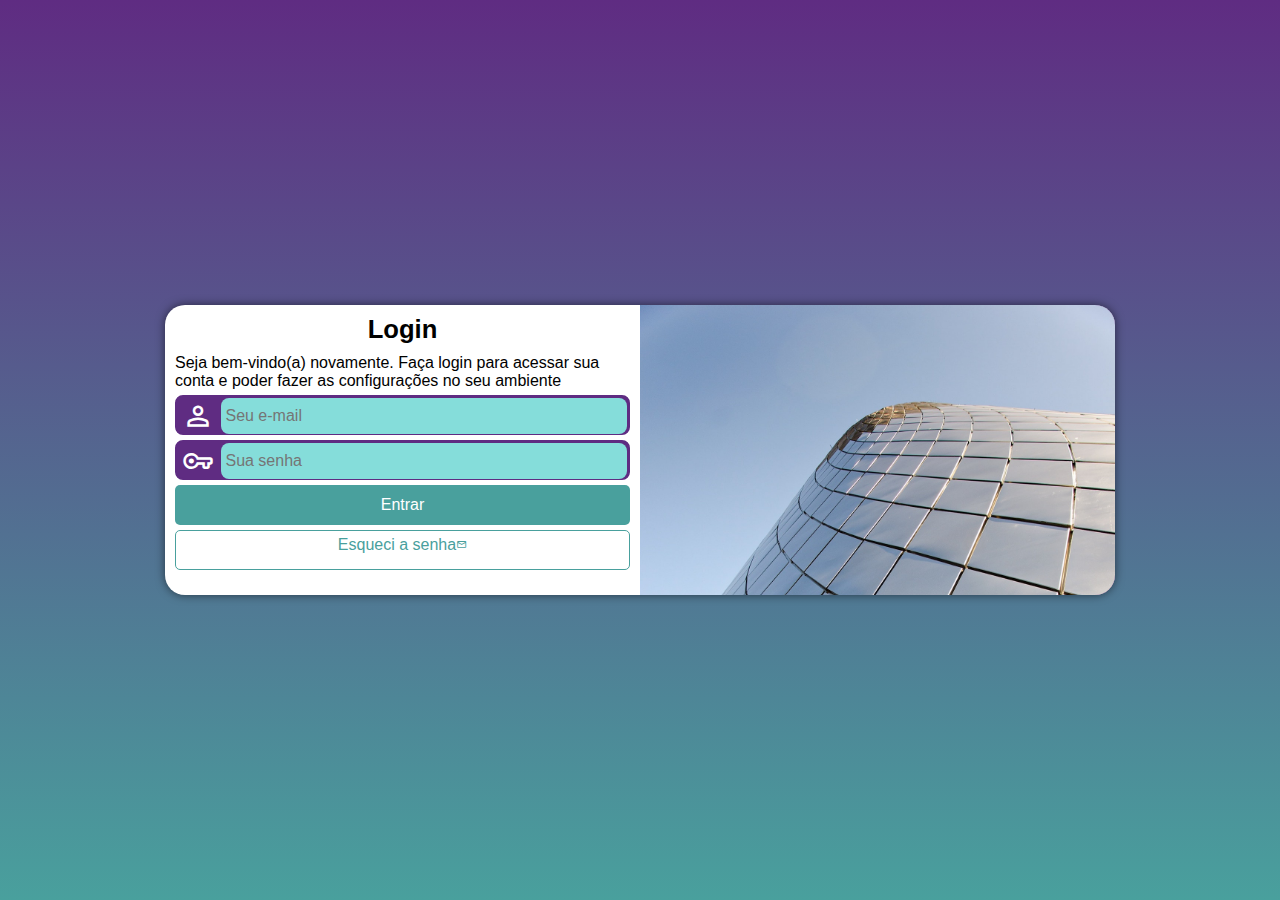
<file: tealdelogin/index.html>
<!DOCTYPE html>
<html lang="pt-br">
<head>
    <meta charset="UTF-8">
    <meta name="viewport" content="width=device-width, initial-scale=1.0">
    <title>Tela de Login</title>
    <link rel="stylesheet" href="style.css">
    <link rel="stylesheet" href="medi-query.css">
    <link rel="stylesheet" href="https://fonts.googleapis.com/css2?family=Material+Symbols+Outlined:opsz,wght,FILL,GRAD@48,400,0,0" />
    <link rel="stylesheet" href="https://fonts.googleapis.com/css2?family=Material+Symbols+Rounded:opsz,wght,FILL,GRAD@48,400,0,0" />
    <link rel="stylesheet" href="https://fonts.googleapis.com/css2?family=Material+Symbols+Rounded:opsz,wght,FILL,GRAD@48,400,0,0" />
</head>
<body>
    <main>
        <section id="login">
            <div id="img">

            </div>
            <div id="form">
                <h1>Login</h1>
                <p>Seja bem-vindo(a) novamente. Faça login para acessar sua conta e poder fazer as configurações no seu ambiente</p>
                <form action="login.php" method="post" autocomplete="on">
                    <div class="campo">      
                        <span class="material-symbols-outlined">
                            person
                            </span>                 
                        <input type="text" id="usu" placeholder="Seu e-mail" autocomplete="email" required maxlength="30" size="18">
                        <label for="usu">Login</label>
                    </div>
                    <div class="campo">
                        <span class="material-symbols-rounded">
                            vpn_key
                            </span>
                        <input type="text" id="senha" placeholder="Sua senha" required minlength="8" maxlength="30" size="18">
                        <label for="senha">Senha</label>
                        
                    </div>
                    <input type="submit" value="Entrar"class="botao">
                    <a href="esqueci.html" class="esq" >Esqueci a senha<span class="material-symbols-rounded">
                        mail
                        </span></a>
                    
                </form>
            </div>
        </section>
    </main>
</body>
</html>
</file>
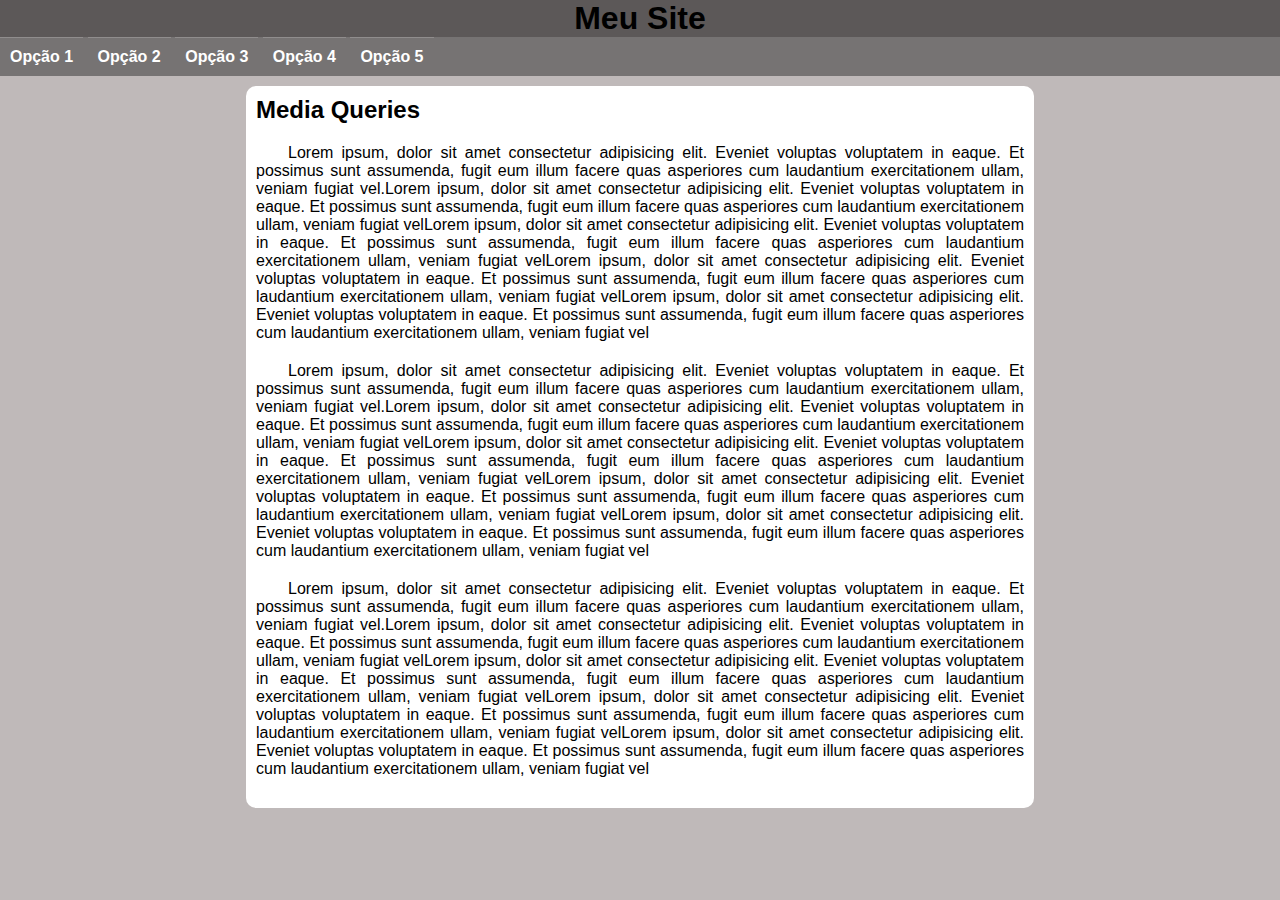
<file: mobile-first/exc01/index.html>
<!DOCTYPE html>
<html lang="pt-br">
<head>
    <meta charset="UTF-8">
    <meta name="viewport" content="width=device-width, initial-scale=1.0">
    <link rel="stylesheet" href="https://fonts.googleapis.com/css2?family=Material+Symbols+Outlined:opsz,wght,FILL,GRAD@48,400,0,0" />
    <link rel="stylesheet" href="style.css">
    <link rel="stylesheet" href="mediaq.css">
    <title>Mobile First</title>
</head>
<body onresize="mudouTamanho()">
    <header>
        <h1>Meu Site</h1>
        <span id="burguer" class="material-symbols-outlined" onclick="clickMenu()">
            menu
            </span>
        <menu id="itens">
            <ul>
                <li><a href="">Opção 1</a></li>
                <li><a href="">Opção 2</a></li>
                <li><a href="">Opção 3</a></li>
                <li><a href="">Opção 4</a></li>
                <li><a href="">Opção 5</a></li>
            </ul>
        </menu>
    </header>
    <main>
        <article>
            <h2>Media Queries</h2>
            <P>Lorem ipsum, dolor sit amet consectetur adipisicing elit. Eveniet voluptas voluptatem in eaque. Et possimus sunt assumenda, fugit eum illum facere quas asperiores cum laudantium exercitationem ullam, veniam fugiat vel.Lorem ipsum, dolor sit amet consectetur adipisicing elit. Eveniet voluptas voluptatem in eaque. Et possimus sunt assumenda, fugit eum illum facere quas asperiores cum laudantium exercitationem ullam, veniam fugiat velLorem ipsum, dolor sit amet consectetur adipisicing elit. Eveniet voluptas voluptatem in eaque. Et possimus sunt assumenda, fugit eum illum facere quas asperiores cum laudantium exercitationem ullam, veniam fugiat velLorem ipsum, dolor sit amet consectetur adipisicing elit. Eveniet voluptas voluptatem in eaque. Et possimus sunt assumenda, fugit eum illum facere quas asperiores cum laudantium exercitationem ullam, veniam fugiat velLorem ipsum, dolor sit amet consectetur adipisicing elit. Eveniet voluptas voluptatem in eaque. Et possimus sunt assumenda, fugit eum illum facere quas asperiores cum laudantium exercitationem ullam, veniam fugiat vel</P>
            <P>Lorem ipsum, dolor sit amet consectetur adipisicing elit. Eveniet voluptas voluptatem in eaque. Et possimus sunt assumenda, fugit eum illum facere quas asperiores cum laudantium exercitationem ullam, veniam fugiat vel.Lorem ipsum, dolor sit amet consectetur adipisicing elit. Eveniet voluptas voluptatem in eaque. Et possimus sunt assumenda, fugit eum illum facere quas asperiores cum laudantium exercitationem ullam, veniam fugiat velLorem ipsum, dolor sit amet consectetur adipisicing elit. Eveniet voluptas voluptatem in eaque. Et possimus sunt assumenda, fugit eum illum facere quas asperiores cum laudantium exercitationem ullam, veniam fugiat velLorem ipsum, dolor sit amet consectetur adipisicing elit. Eveniet voluptas voluptatem in eaque. Et possimus sunt assumenda, fugit eum illum facere quas asperiores cum laudantium exercitationem ullam, veniam fugiat velLorem ipsum, dolor sit amet consectetur adipisicing elit. Eveniet voluptas voluptatem in eaque. Et possimus sunt assumenda, fugit eum illum facere quas asperiores cum laudantium exercitationem ullam, veniam fugiat vel</P>
            <P>Lorem ipsum, dolor sit amet consectetur adipisicing elit. Eveniet voluptas voluptatem in eaque. Et possimus sunt assumenda, fugit eum illum facere quas asperiores cum laudantium exercitationem ullam, veniam fugiat vel.Lorem ipsum, dolor sit amet consectetur adipisicing elit. Eveniet voluptas voluptatem in eaque. Et possimus sunt assumenda, fugit eum illum facere quas asperiores cum laudantium exercitationem ullam, veniam fugiat velLorem ipsum, dolor sit amet consectetur adipisicing elit. Eveniet voluptas voluptatem in eaque. Et possimus sunt assumenda, fugit eum illum facere quas asperiores cum laudantium exercitationem ullam, veniam fugiat velLorem ipsum, dolor sit amet consectetur adipisicing elit. Eveniet voluptas voluptatem in eaque. Et possimus sunt assumenda, fugit eum illum facere quas asperiores cum laudantium exercitationem ullam, veniam fugiat velLorem ipsum, dolor sit amet consectetur adipisicing elit. Eveniet voluptas voluptatem in eaque. Et possimus sunt assumenda, fugit eum illum facere quas asperiores cum laudantium exercitationem ullam, veniam fugiat vel</P>
            
        </article>
    </main>
    
    <script>
        function mudouTamanho() {
            if (window.innerWidth >= 768){
                itens.style.display = 'block'
            } else {
                itens.style.display = 'none'
            }
        }
        function clickMenu() {
            if (itens.style.display == 'block'){
                itens.style.display = 'none'
            } else {
                itens.style.display = 'block'
            }
            
            
        }
    </script>
</body>
</html>
</file>
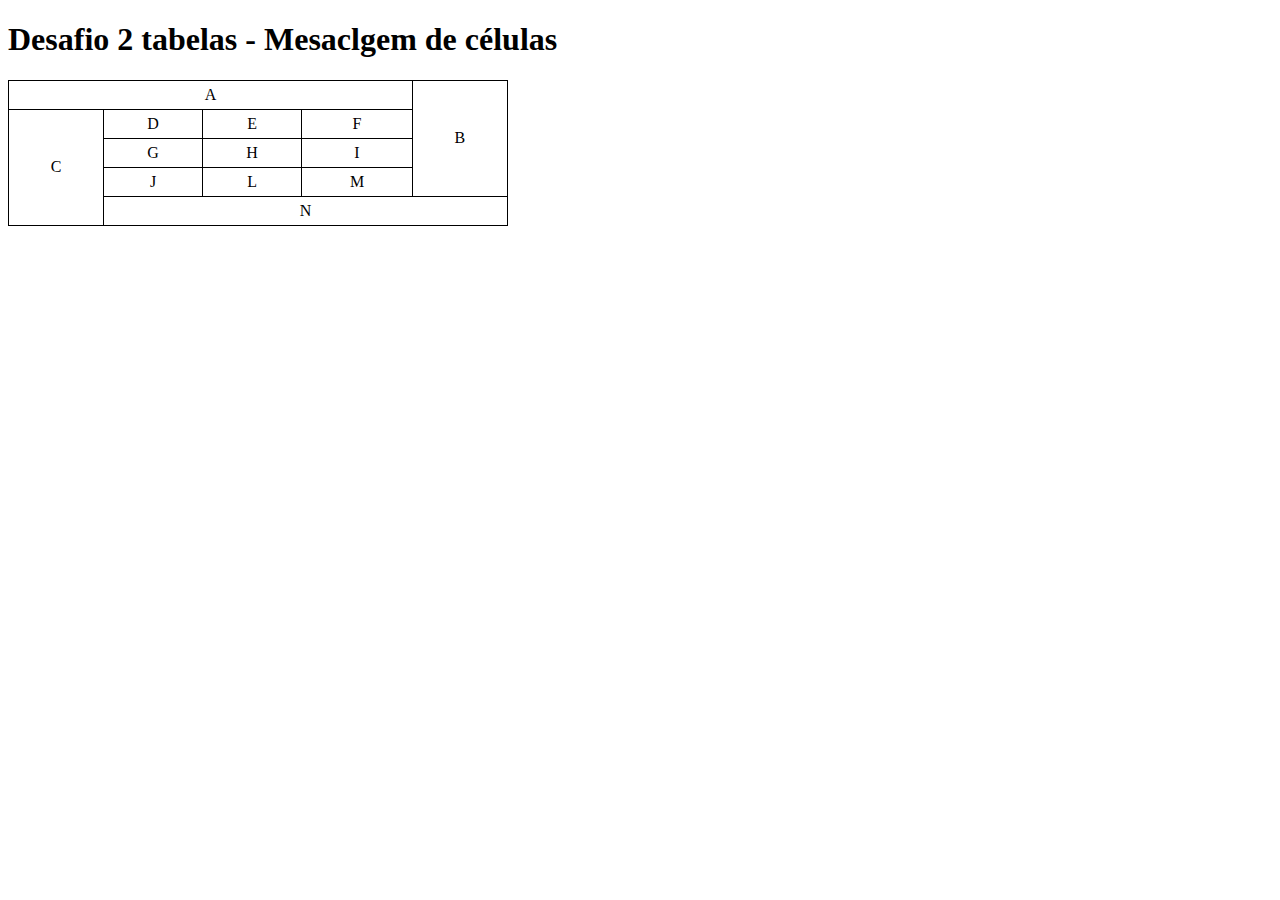
<file: exc22/desafio2tabela.html>
<!DOCTYPE html>
<html lang="pt-br">
<head>
    <meta charset="UTF-8">
    <meta name="viewport" content="width=device-width, initial-scale=1.0">
    <title>Document</title>
    <style>
        table{
            border-collapse: collapse;
            width: 500px;
            text-align: center;
        }
        td{
            padding: 5px;
            border: 1px solid black;   
        }
    </style>
</head>
<body>
    <H1>Desafio 2 tabelas - Mesaclgem de células</H1>
    <table>
        <tr>
            <td colspan="4">A</td>
            <td rowspan="4">B</td>
        </tr>
        <tr>
            <td rowspan="4">C</td>
            <td>D</td>
            <td>E</td>
            <td>F</td>
        </tr>
        <tr>
            <td>G</td>
            <td>H</td>
            <td>I</td>
        </tr>
        <tr>
            <td>J</td>
            <td>L</td>
            <td>M</td>
        </tr>
        <tr>
            <td colspan="4">N</td>
        </tr>
    </table>
    
</body>
</html>
</file>
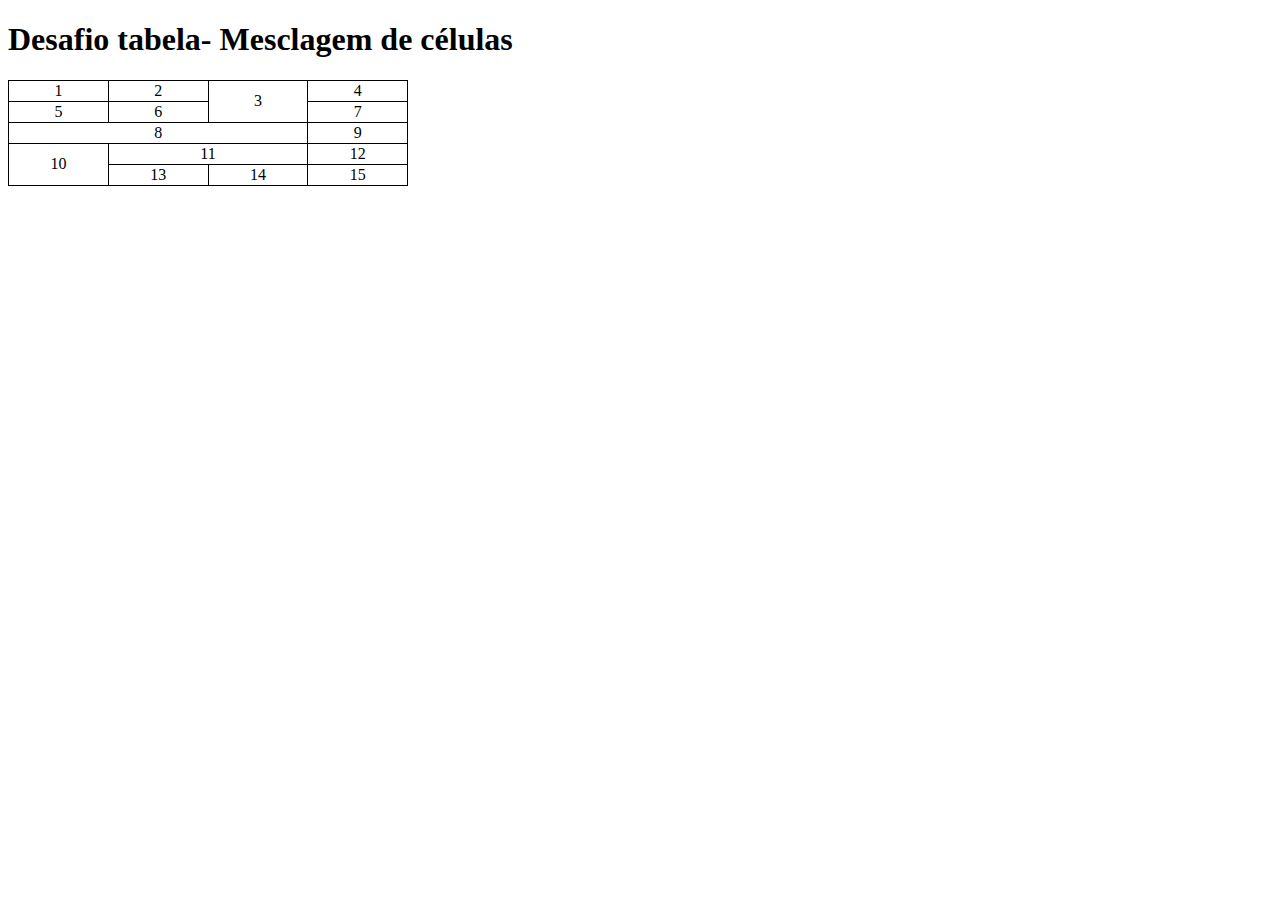
<file: exc22/desafiotabela.html>
<!DOCTYPE html>
<html lang="pt-br">
<head>
    <meta charset="UTF-8">
    <meta name="viewport" content="width=device-width, initial-scale=1.0">
    <title>Document</title>
    <style>
        td{
            border: 1px solid black;
        }
        table{
            border-collapse: collapse;
            width: 400px;
            text-align: center;
        }
    </style>
</head>
<body>
    <h1>Desafio tabela- Mesclagem de células</h1>
    <table>
        <tr>
            <td>1</td>
            <td>2</td>
            <td rowspan="2">3</td>
            <td>4</td>
        </tr>
        <tr>
            <td>5</td>
            <td>6</td>
            <td>7</td>
        </tr>
        <tr>
            <td colspan="3">8</td>
            <td>9</td>
        </tr>
        <tr>
            <td rowspan="2">10</td>
            <td colspan="2">11</td>
            <td>12</td>
        </tr>
        <tr>
            <td>13</td>
            <td>14</td>
            <td>15</td>
        </tr>
    </table>
</body>
</html>
</file>
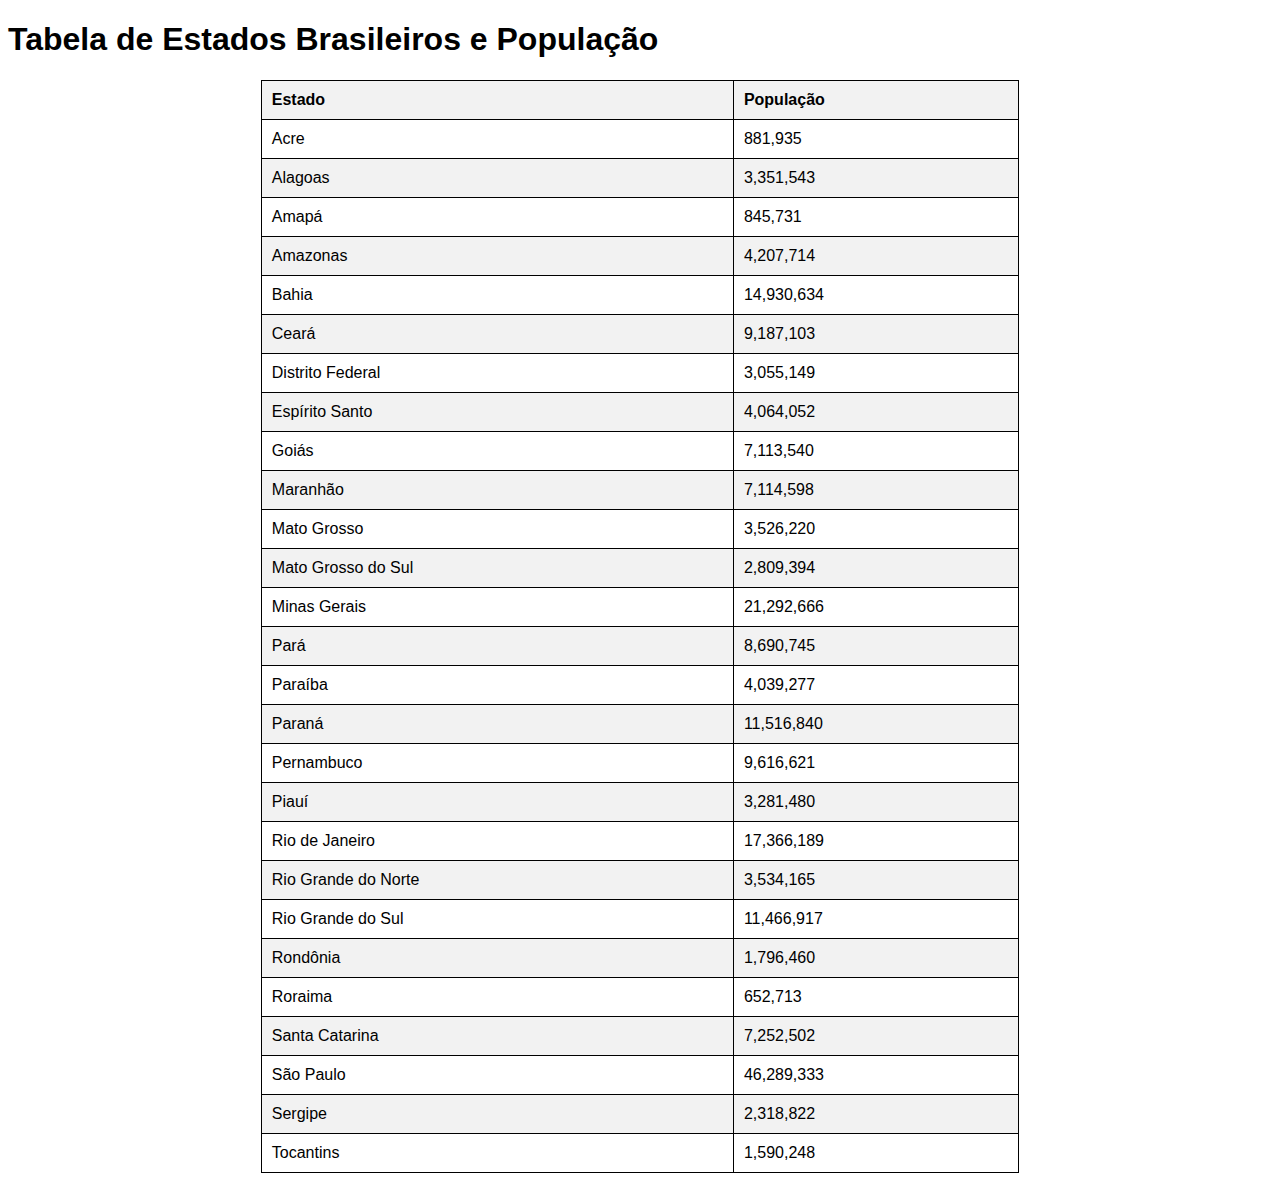
<file: exc22/Estadostabela.html>
<!DOCTYPE html>
<html>

<head>
    <title>Tabela de Estados Brasileiros e População</title>
    <style>
        body {
            font-family: Arial, sans-serif;
        }

        table {
            width: 60%;
            margin: 20px auto;
            border-collapse: collapse;
        }

        th, td {
            padding: 10px;
            text-align: left;
            border-bottom: 1px solid #ddd;
        }

        th {
            background-color: #f2f2f2;
        }

        tr:hover {
            background-color: #f5f5f5;
        }
        tbody tr:nth-child(2n){
            background-color: #f2f2f2;
        }
        td, th{
            border: 1px solid black;
        }
    </style>
</head>

<body>
    <h1>Tabela de Estados Brasileiros e População</h1>
    <table>
        <tr>
            <th>Estado</th>
            <th>População</th>
        </tr>
        <tbody>
        <tr>
            <td>Acre</td>
            <td>881,935</td>
        </tr>
        <tr>
            <td>Alagoas</td>
            <td>3,351,543</td>
        </tr>
        <tr>
            <td>Amapá</td>
            <td>845,731</td>
        </tr>
        <tr>
            <td>Amazonas</td>
            <td>4,207,714</td>
        </tr>
        <tr>
            <td>Bahia</td>
            <td>14,930,634</td>
        </tr>
        <tr>
            <td>Ceará</td>
            <td>9,187,103</td>
        </tr>
        <tr>
            <td>Distrito Federal</td>
            <td>3,055,149</td>
        </tr>
        <tr>
            <td>Espírito Santo</td>
            <td>4,064,052</td>
        </tr>
        <tr>
            <td>Goiás</td>
            <td>7,113,540</td>
        </tr>
        <tr>
            <td>Maranhão</td>
            <td>7,114,598</td>
        </tr>
        <tr>
            <td>Mato Grosso</td>
            <td>3,526,220</td>
        </tr>
        <tr>
            <td>Mato Grosso do Sul</td>
            <td>2,809,394</td>
        </tr>
        <tr>
            <td>Minas Gerais</td>
            <td>21,292,666</td>
        </tr>
        <tr>
            <td>Pará</td>
            <td>8,690,745</td>
        </tr>
        <tr>
            <td>Paraíba</td>
            <td>4,039,277</td>
        </tr>
        <tr>
            <td>Paraná</td>
            <td>11,516,840</td>
        </tr>
        <tr>
            <td>Pernambuco</td>
            <td>9,616,621</td>
        </tr>
        <tr>
            <td>Piauí</td>
            <td>3,281,480</td>
        </tr>
        <tr>
            <td>Rio de Janeiro</td>
            <td>17,366,189</td>
        </tr>
        <tr>
            <td>Rio Grande do Norte</td>
            <td>3,534,165</td>
        </tr>
        <tr>
            <td>Rio Grande do Sul</td>
            <td>11,466,917</td>
        </tr>
        <tr>
            <td>Rondônia</td>
            <td>1,796,460</td>
        </tr>
        <tr>
            <td>Roraima</td>
            <td>652,713</td>
        </tr>
        <tr>
            <td>Santa Catarina</td>
            <td>7,252,502</td>
        </tr>
        <tr>
            <td>São Paulo</td>
            <td>46,289,333</td>
        </tr>
        <tr>
            <td>Sergipe</td>
            <td>2,318,822</td>
        </tr>
        <tr>
            <td>Tocantins</td>
            <td>1,590,248</td>
        </tr>
    </tbody>
    </table>
</body>

</html>
</file>
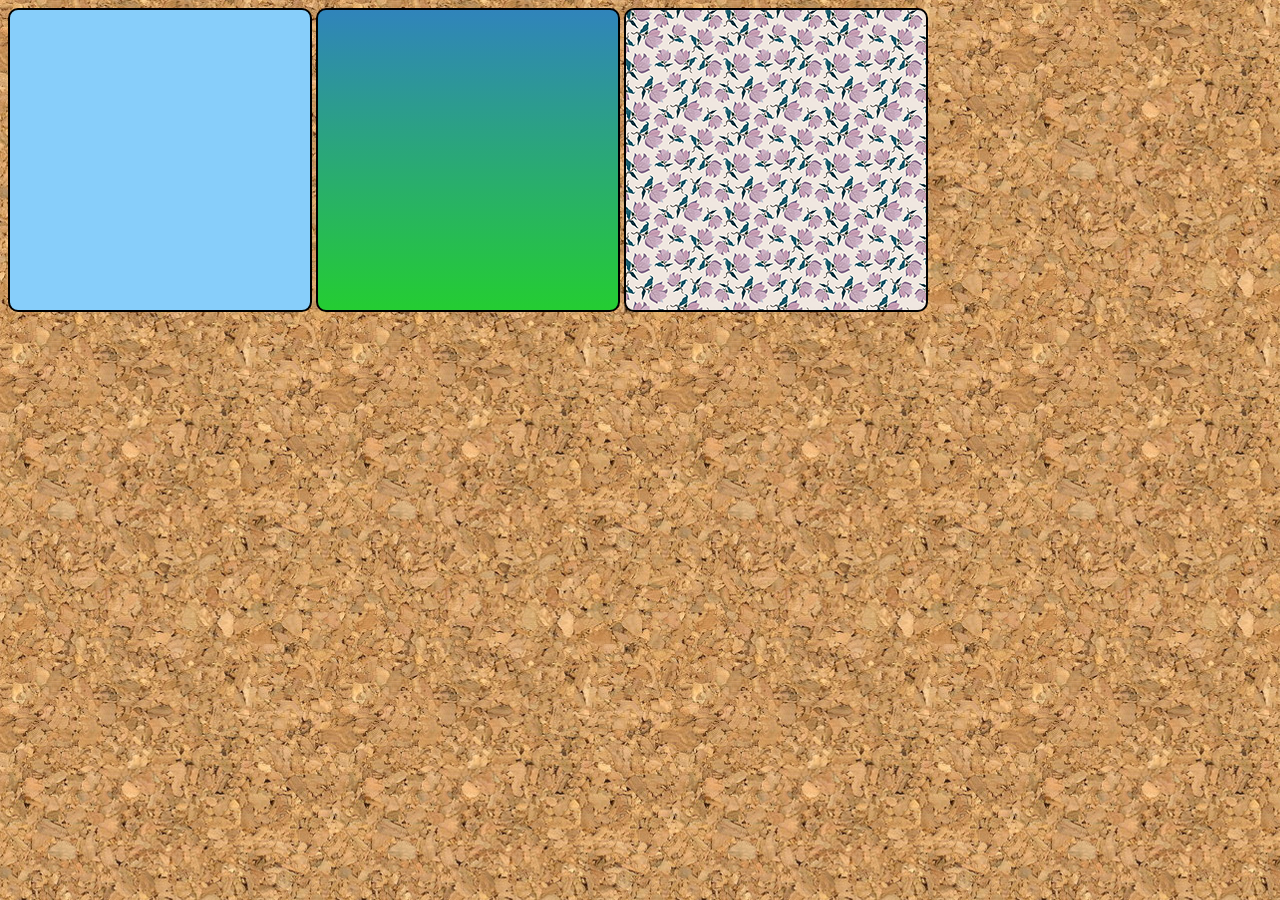
<file: exc22/fundo01.html>
<!DOCTYPE html>
<html lang="pt-br">
<head>
    <meta charset="UTF-8">
    <meta name="viewport" content="width=device-width, initial-scale=1.0">
    <title>Document</title>
    <style>
        body{
            background-image: url('wallpaper001.jpg');
        }
        div.quadrado{
            border: 2px solid black;
            width: 300px;
            height: 300px;
            background-color: lightgray;
            border-radius: 10px;
            display: inline-block;
        }
        div#q1{
            background-color: lightskyblue;
        }
        div#q2{
            background-image: linear-gradient(to bottom, rgb(48, 132, 187),rgb(36, 205, 50));
        }
        div#q3{
            background-image: url('pattern003.png');
        }
    </style>
</head>
<body>
    <div class="quadrado" id="q1">
        
    </div>
    <div class="quadrado" id="q2">

    </div>
    <div class="quadrado" id="q3">

    </div>
</body>
</html>
</file>
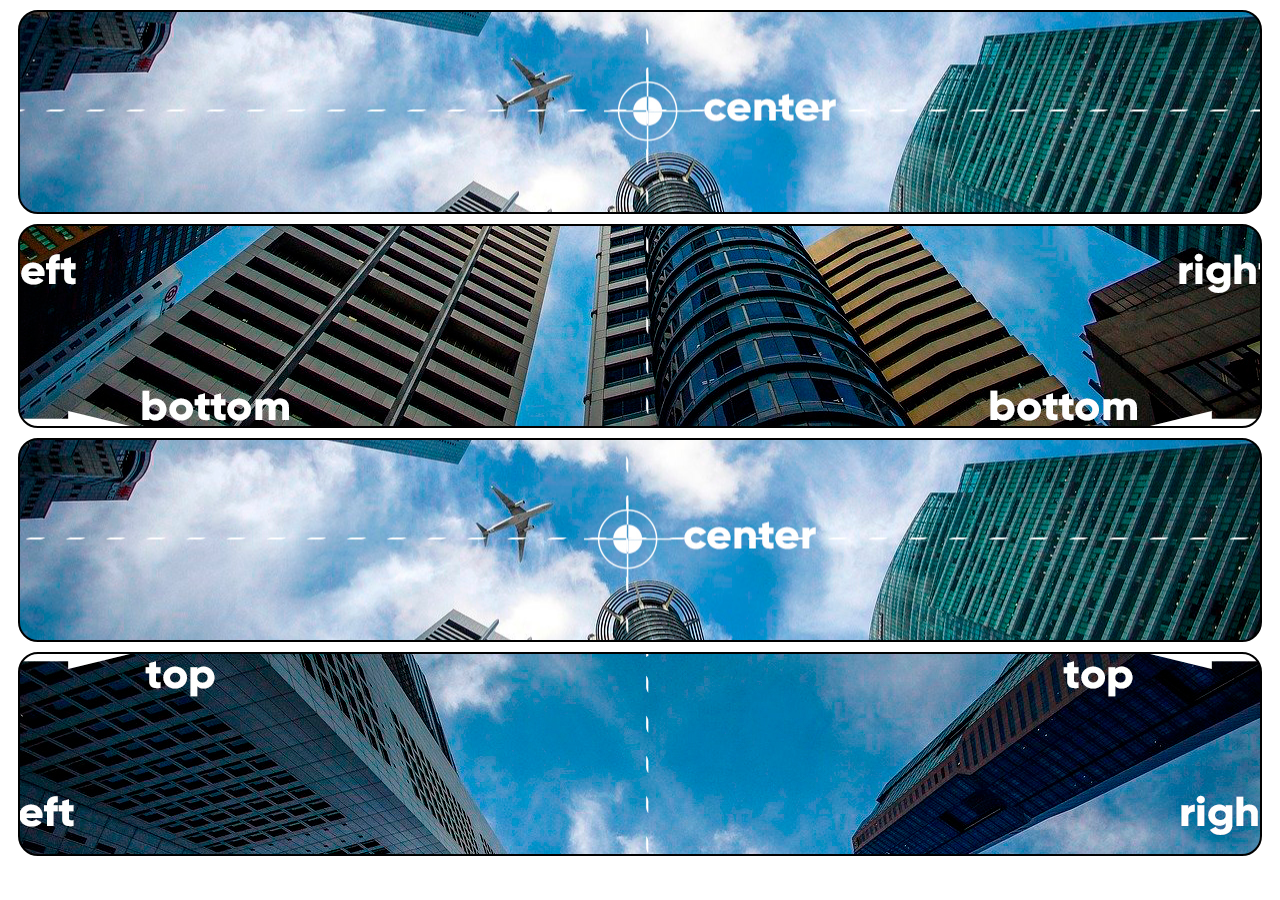
<file: exc22/fundo03.html>
<!DOCTYPE html>
<html lang="pt-br">
<head>
    <meta charset="UTF-8">
    <meta name="viewport" content="width=device-width, initial-scale=1.0">
    <title>Document</title>
    <style>
        div.bloco{
            height: 200px;
            border: 2px solid black;
            border-radius: 20px;
            margin: 10px;
            background-repeat: no-repeat;
        }
        #q1{
            background-image: url('wallpaper003.jpg');
            background-position: center center;
            
        }
        #q2{
            background-image: url('wallpaper003.jpg');
            background-position: center bottom;
        }
        #q3{
            background-image: url('wallpaper003.jpg');
            background-position: right center;
        }
        #q4{
            background-image: url('wallpaper003.jpg');
            background-position: top center;
        }
    </style>
</head>
<body>
    <div class="bloco" id="q1">
        
    </div>
    <div class="bloco" id="q2">
    </div>

    <div class="bloco" id="q3">

    </div>
    <div class="bloco" id="q4">

    </div>
</body>
</html>
</file>
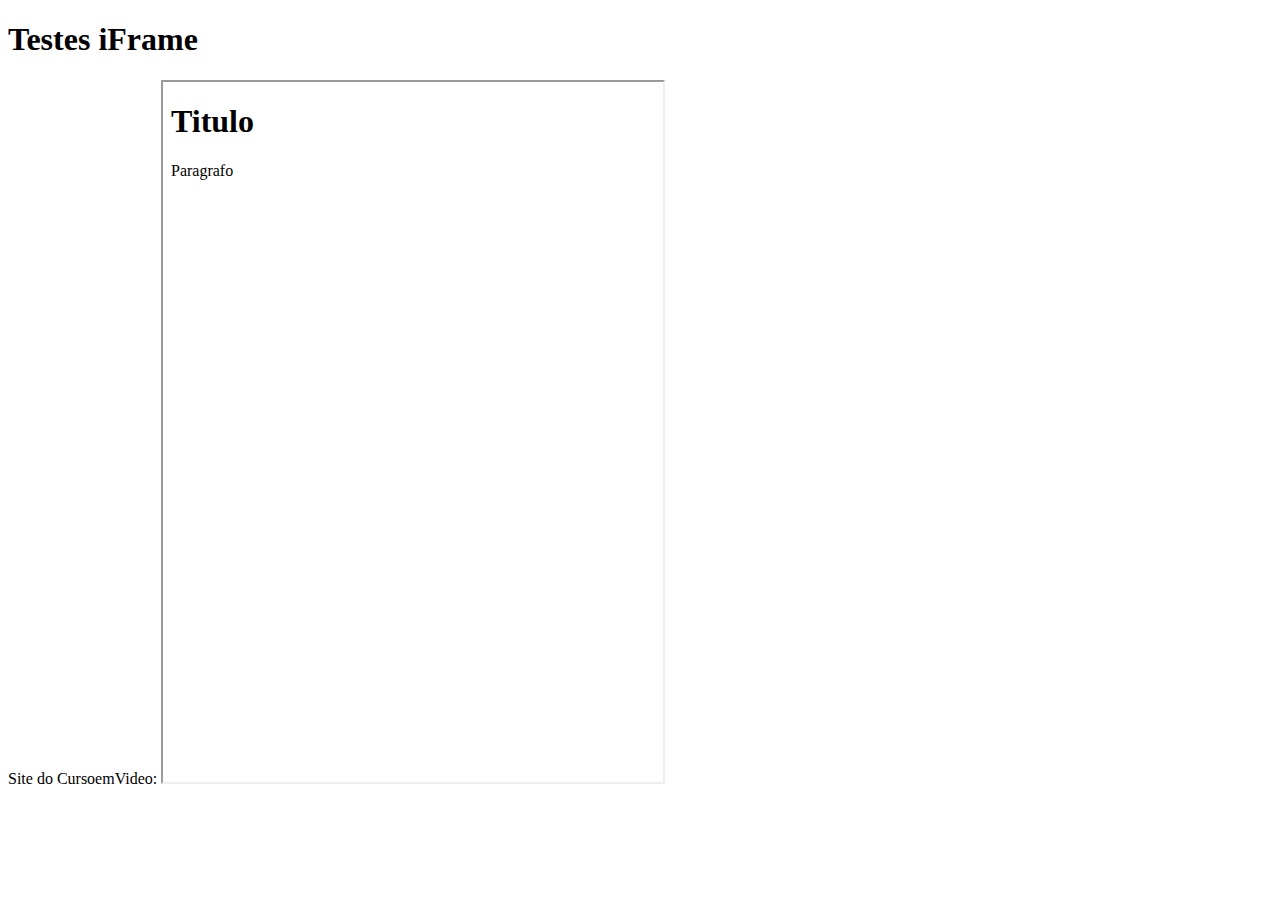
<file: exc22/iframe.html>
<!DOCTYPE html>
<html lang="pt-br">
<head>
    <meta charset="UTF-8">
    <meta name="viewport" content="width=device-width, initial-scale=1.0">
    <title>Document</title>
    <style>
        iframe{
            width: 500px;
            height: 700px;
        }
    </style>
</head>
<body>
    <h1>Testes iFrame</h1>

    <p>
        Site do CursoemVideo:
        <iframe srcdoc="<h1>Titulo</h1><p>Paragrafo</p>"></iframe>
    </p>
</body>
</html>
</file>
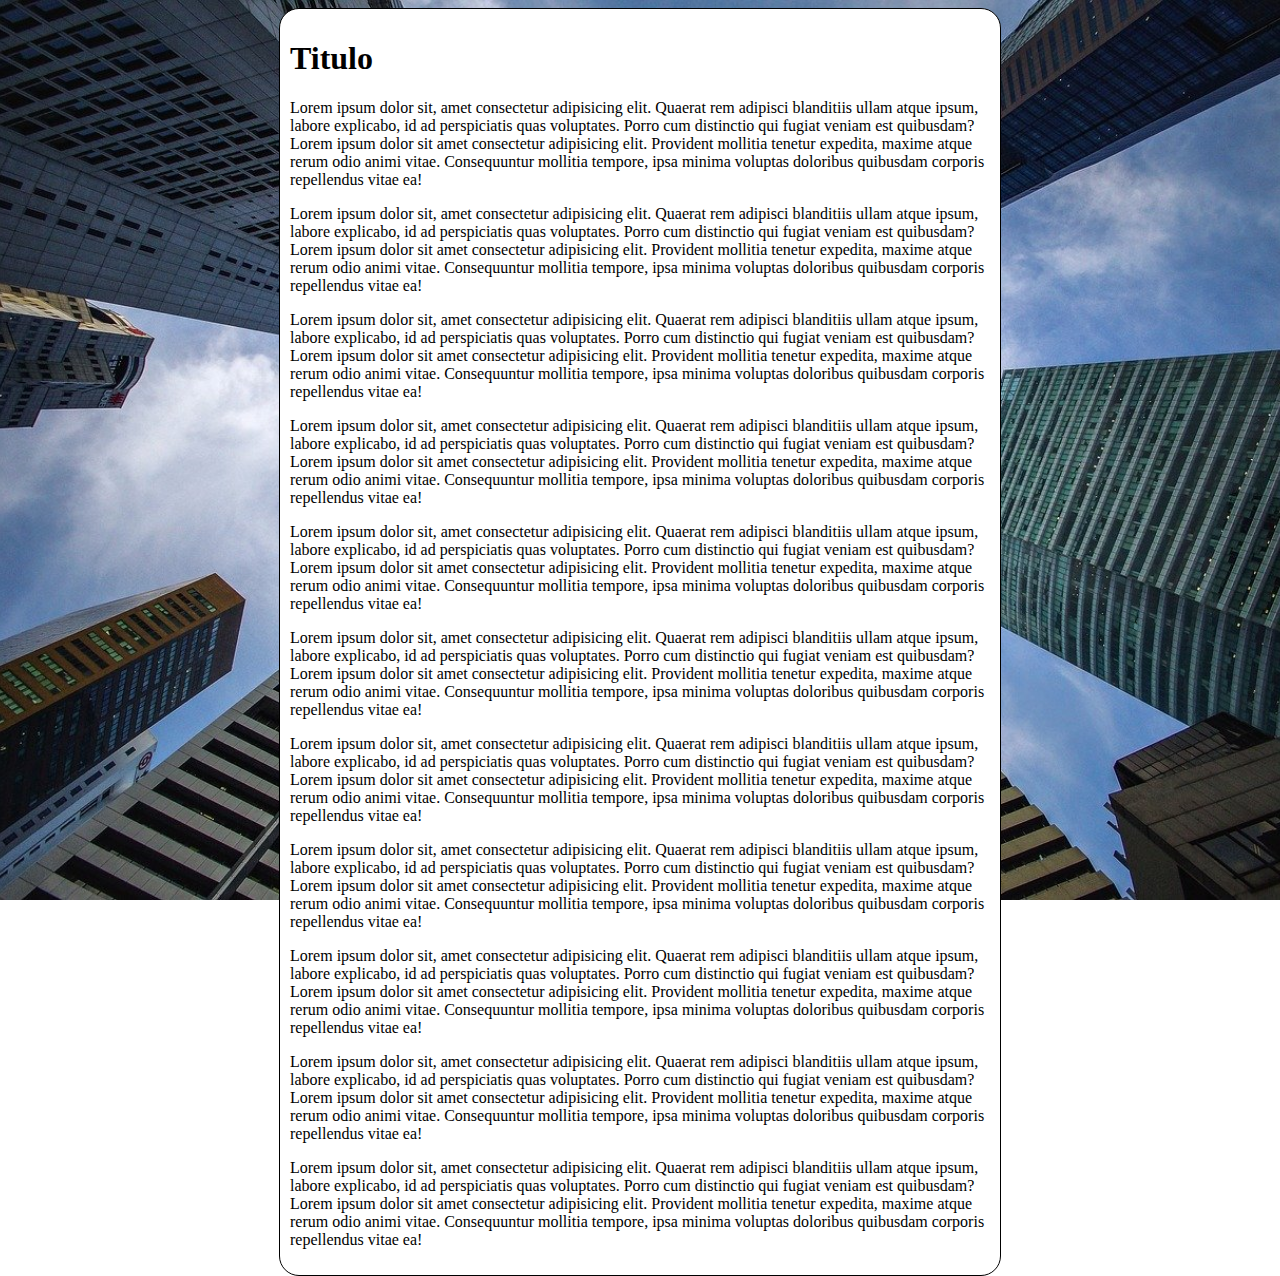
<file: exc22/index1.html>
<!DOCTYPE html>
<html lang="pt-br">
<head>
    <meta charset="UTF-8">
    <meta name="viewport" content="width=device-width, initial-scale=1.0">
    <title>Document</title>
    <style>
        body{
            height: 100vh;
            background-image: url('wallpaper002.jpg');
            background-size: cover;
            background-position: center center;
            background-attachment: fixed;
        }
        main{
            background-color: white;
            border: 1px solid black;
            padding: 10px;
            max-width: 700px;
            border-radius: 20px;
            margin: auto;
        }
    </style>
</head>
<body>
    <main>
    <h1>Titulo</h1>
    <p>Lorem ipsum dolor sit, amet consectetur adipisicing elit. Quaerat rem adipisci blanditiis ullam atque ipsum, labore explicabo, id ad perspiciatis quas voluptates. Porro cum distinctio qui fugiat veniam est quibusdam?Lorem ipsum dolor sit amet consectetur adipisicing elit. Provident mollitia tenetur expedita, maxime atque rerum odio animi vitae. Consequuntur mollitia tempore, ipsa minima voluptas doloribus quibusdam corporis repellendus vitae ea!</p>
    <p>Lorem ipsum dolor sit, amet consectetur adipisicing elit. Quaerat rem adipisci blanditiis ullam atque ipsum, labore explicabo, id ad perspiciatis quas voluptates. Porro cum distinctio qui fugiat veniam est quibusdam?Lorem ipsum dolor sit amet consectetur adipisicing elit. Provident mollitia tenetur expedita, maxime atque rerum odio animi vitae. Consequuntur mollitia tempore, ipsa minima voluptas doloribus quibusdam corporis repellendus vitae ea!</p>
    <p>Lorem ipsum dolor sit, amet consectetur adipisicing elit. Quaerat rem adipisci blanditiis ullam atque ipsum, labore explicabo, id ad perspiciatis quas voluptates. Porro cum distinctio qui fugiat veniam est quibusdam?Lorem ipsum dolor sit amet consectetur adipisicing elit. Provident mollitia tenetur expedita, maxime atque rerum odio animi vitae. Consequuntur mollitia tempore, ipsa minima voluptas doloribus quibusdam corporis repellendus vitae ea!</p>
    <p>Lorem ipsum dolor sit, amet consectetur adipisicing elit. Quaerat rem adipisci blanditiis ullam atque ipsum, labore explicabo, id ad perspiciatis quas voluptates. Porro cum distinctio qui fugiat veniam est quibusdam?Lorem ipsum dolor sit amet consectetur adipisicing elit. Provident mollitia tenetur expedita, maxime atque rerum odio animi vitae. Consequuntur mollitia tempore, ipsa minima voluptas doloribus quibusdam corporis repellendus vitae ea!</p>
    <p>Lorem ipsum dolor sit, amet consectetur adipisicing elit. Quaerat rem adipisci blanditiis ullam atque ipsum, labore explicabo, id ad perspiciatis quas voluptates. Porro cum distinctio qui fugiat veniam est quibusdam?Lorem ipsum dolor sit amet consectetur adipisicing elit. Provident mollitia tenetur expedita, maxime atque rerum odio animi vitae. Consequuntur mollitia tempore, ipsa minima voluptas doloribus quibusdam corporis repellendus vitae ea!</p>
    <p>Lorem ipsum dolor sit, amet consectetur adipisicing elit. Quaerat rem adipisci blanditiis ullam atque ipsum, labore explicabo, id ad perspiciatis quas voluptates. Porro cum distinctio qui fugiat veniam est quibusdam?Lorem ipsum dolor sit amet consectetur adipisicing elit. Provident mollitia tenetur expedita, maxime atque rerum odio animi vitae. Consequuntur mollitia tempore, ipsa minima voluptas doloribus quibusdam corporis repellendus vitae ea!</p>
    <p>Lorem ipsum dolor sit, amet consectetur adipisicing elit. Quaerat rem adipisci blanditiis ullam atque ipsum, labore explicabo, id ad perspiciatis quas voluptates. Porro cum distinctio qui fugiat veniam est quibusdam?Lorem ipsum dolor sit amet consectetur adipisicing elit. Provident mollitia tenetur expedita, maxime atque rerum odio animi vitae. Consequuntur mollitia tempore, ipsa minima voluptas doloribus quibusdam corporis repellendus vitae ea!</p>
    <p>Lorem ipsum dolor sit, amet consectetur adipisicing elit. Quaerat rem adipisci blanditiis ullam atque ipsum, labore explicabo, id ad perspiciatis quas voluptates. Porro cum distinctio qui fugiat veniam est quibusdam?Lorem ipsum dolor sit amet consectetur adipisicing elit. Provident mollitia tenetur expedita, maxime atque rerum odio animi vitae. Consequuntur mollitia tempore, ipsa minima voluptas doloribus quibusdam corporis repellendus vitae ea!</p>
    <p>Lorem ipsum dolor sit, amet consectetur adipisicing elit. Quaerat rem adipisci blanditiis ullam atque ipsum, labore explicabo, id ad perspiciatis quas voluptates. Porro cum distinctio qui fugiat veniam est quibusdam?Lorem ipsum dolor sit amet consectetur adipisicing elit. Provident mollitia tenetur expedita, maxime atque rerum odio animi vitae. Consequuntur mollitia tempore, ipsa minima voluptas doloribus quibusdam corporis repellendus vitae ea!</p>
    <p>Lorem ipsum dolor sit, amet consectetur adipisicing elit. Quaerat rem adipisci blanditiis ullam atque ipsum, labore explicabo, id ad perspiciatis quas voluptates. Porro cum distinctio qui fugiat veniam est quibusdam?Lorem ipsum dolor sit amet consectetur adipisicing elit. Provident mollitia tenetur expedita, maxime atque rerum odio animi vitae. Consequuntur mollitia tempore, ipsa minima voluptas doloribus quibusdam corporis repellendus vitae ea!</p>
    <p>Lorem ipsum dolor sit, amet consectetur adipisicing elit. Quaerat rem adipisci blanditiis ullam atque ipsum, labore explicabo, id ad perspiciatis quas voluptates. Porro cum distinctio qui fugiat veniam est quibusdam?Lorem ipsum dolor sit amet consectetur adipisicing elit. Provident mollitia tenetur expedita, maxime atque rerum odio animi vitae. Consequuntur mollitia tempore, ipsa minima voluptas doloribus quibusdam corporis repellendus vitae ea!</p>
    </main>
</body>
</html>
</file>
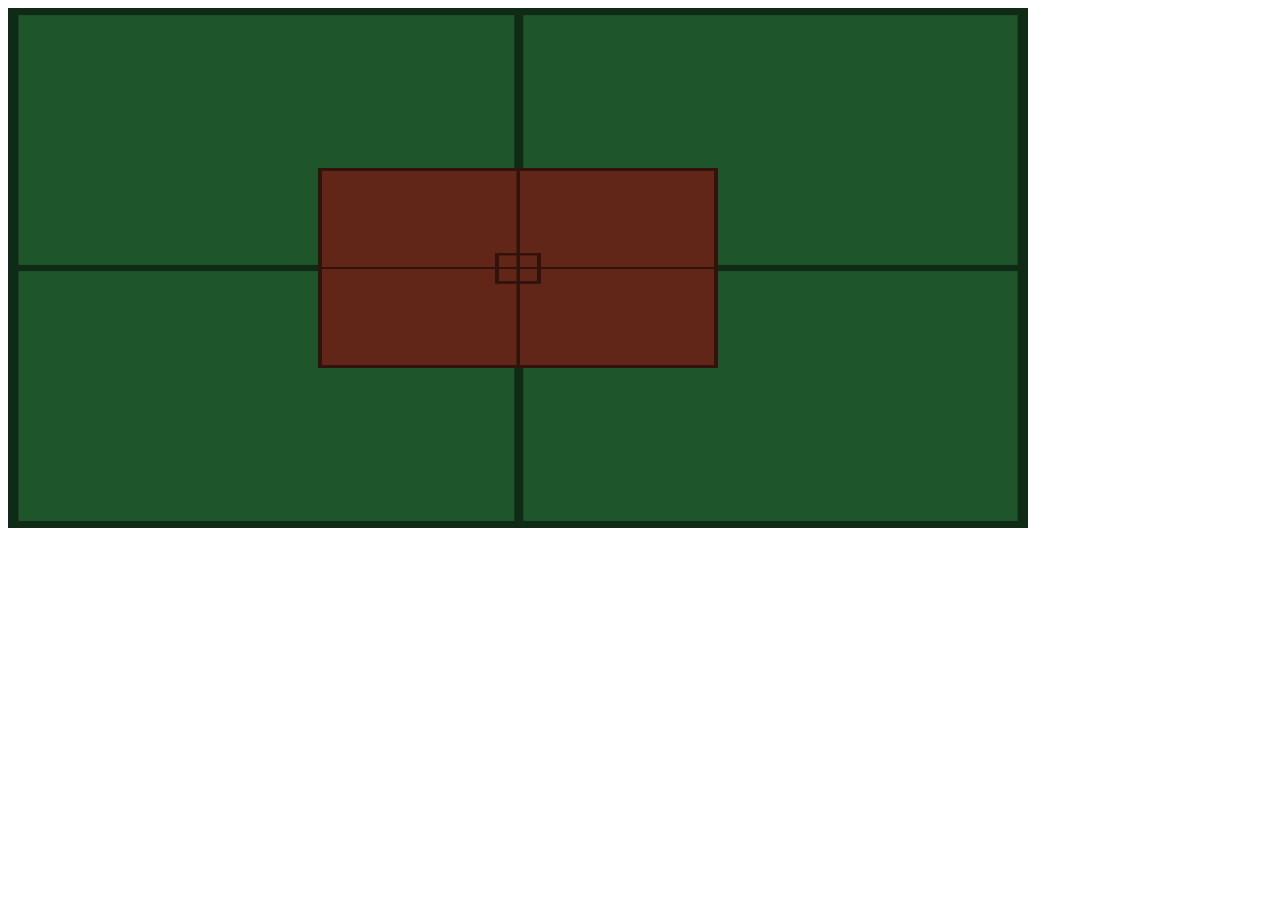
<file: exc22/positin.html>
<!DOCTYPE html>
<html lang="pt-br">
<head>
    <meta charset="UTF-8">
    <meta name="viewport" content="width=device-width, initial-scale=1.0">
    <title>Document</title>
    <style>
        #cont{
            height: 500px;
            width: 1000px;
            background-color: rgb(31, 85, 43);
            padding: 10px;
            background-image: url('target001.png');
            background-size: 100% 100%;
            position: relative;


        }
        #content{
            height: 200px;
            width: 400px;
            background-color: rgb(97, 38, 23);
            background-image: url(target001.png);
            background-size: 100% 100%;
            position: absolute;
            top: 50%;
            left: 50%;
            
            transform: translate(-50%, -50%);

        }
    </style>
</head>
<body>
    <section id="cont">
        <article id="content">

        </article>
    </section>
    
</body>
</html>
</file>
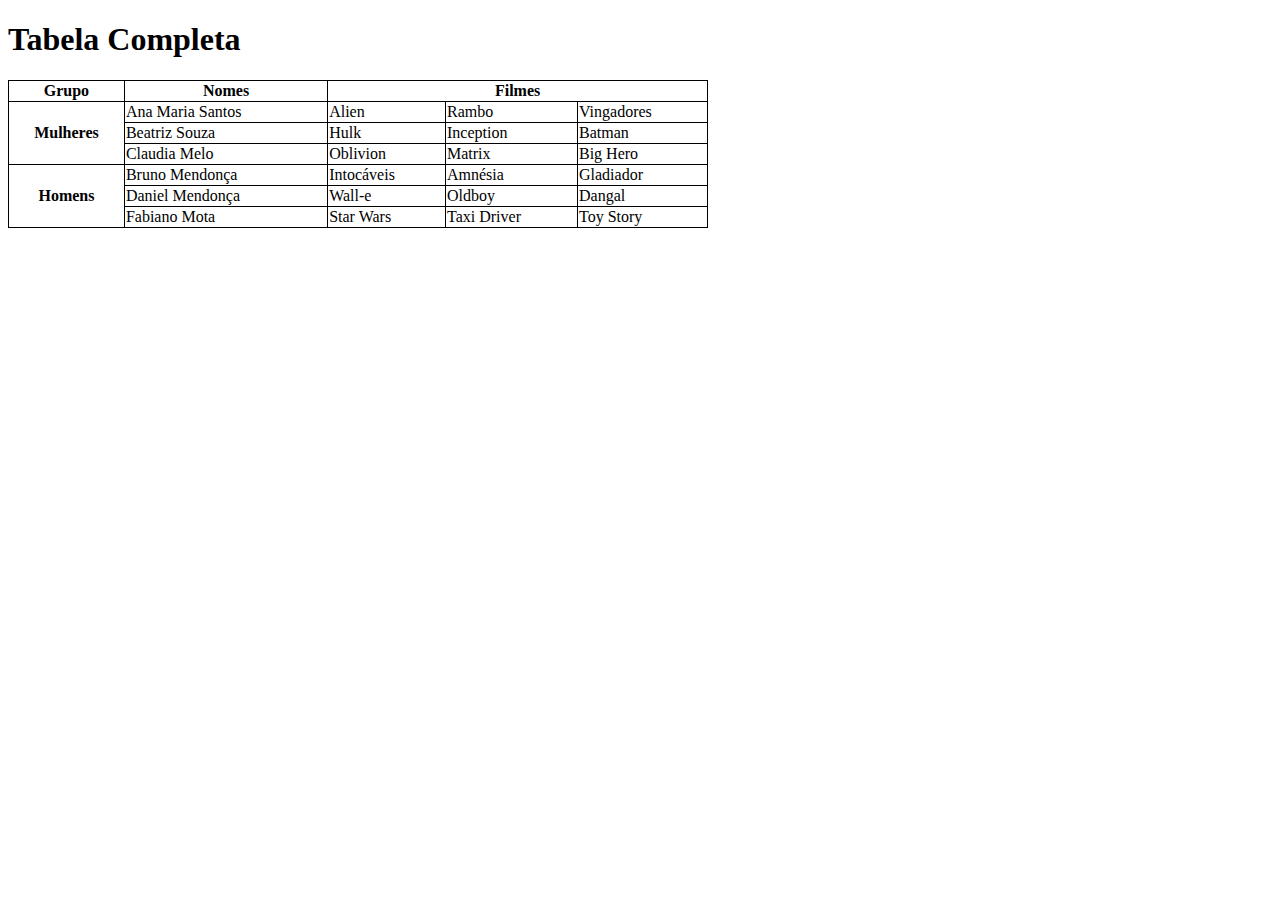
<file: exc22/tabelacompleta.html>
<!DOCTYPE html>
<html lang="pt-br">
<head>
    <meta charset="UTF-8">
    <meta name="viewport" content="width=device-width, initial-scale=1.0">
    <title>Document</title>
    <style>
        table{
            width: 700px;
            border-collapse: collapse;
        }
        td , th{
            border: 1px solid black;
        }
        #overf{
            overflow-x: auto;
        }

    </style>
</head>
<body>
    <h1>Tabela Completa</h1>
    <div id="overf">
        <table>
        <thead>
            <tr>
                <th>Grupo</th>
                <th>Nomes</th>
                <th colspan="3">Filmes</th>
            </tr>
        </thead>
        <tbody>
            <tr>
                <th rowspan="3">Mulheres</th>
                <td>Ana Maria Santos</td>
                <td>Alien</td>
                <td>Rambo</td>
                <td>Vingadores</td>
            </tr>
            <tr>
                <td>Beatriz Souza</td>
                <td>Hulk</td>
                <td>Inception</td>
                <td>Batman</td>
            </tr>
            <tr>
                <td>Claudia Melo</td>
                <td>Oblivion</td>
                <td>Matrix</td>
                <td>Big Hero</td>
            </tr>
            <tr>
                <th rowspan="3">Homens</th>
                <td>Bruno Mendonça</td>
                <td>Intocáveis</td>
                <td>Amnésia</td>
                <td>Gladiador</td>
            </tr>
            <tr>
                <td>Daniel Mendonça</td>
                <td>Wall-e</td>
                <td>Oldboy</td>
                <td>Dangal</td>
            </tr>
            <tr>
                <td>Fabiano Mota</td>
                <td>Star Wars</td>
                <td>Taxi Driver</td>
                <td>Toy Story</td>
            </tr>
        </tbody>
        </table>
    </div>
</body>
</html>
</file>
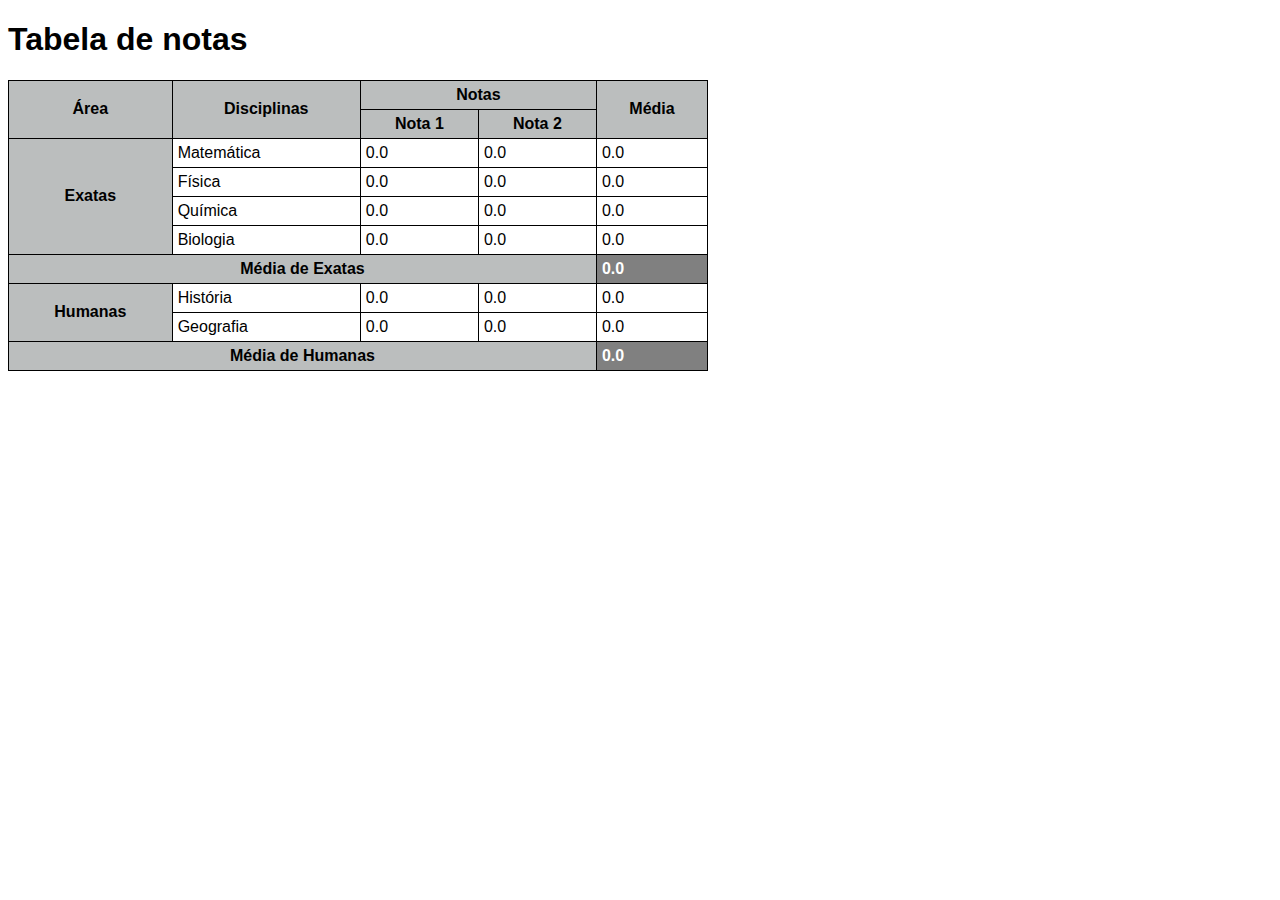
<file: exc22/tabelanotas.html>
<!DOCTYPE html>
<html lang="en">
<head>
    <meta charset="UTF-8">
    <meta name="viewport" content="width=device-width, initial-scale=1.0">
    <title>Document</title>
    <style>
        body{
            font-family: Arial, Helvetica, sans-serif;
        }
        table{
            width: 700px;
            border-collapse:collapse;
        }
        td, th{
            border: 1px solid black;
            padding: 5px;
        }
        th{
            background-color: rgb(187, 190, 190);
        }
        .med{
            background-color: gray;
            color: white;
            font-weight: bold;
        }
    </style>
</head>
<body>
    <h1>Tabela de notas</h1>
    
    <table>
        <thead>
            <tr>
                <th rowspan="2" scope="col">Área</th>
                <th rowspan="2" scope="col">Disciplinas</th>
                <th colspan="2" scope="colgroup">Notas</th>
                <th rowspan="2" scope="col">Média</th>
            </tr>
            <tr>
                <th scope="col">Nota 1</th>
                <th scope="col">Nota 2</th>
            </tr>
        </thead>
        <tbody>
            <tr>
                <th rowspan="4" scope="rowgroup">Exatas</th>
                <td>Matemática</td>
                <td>0.0</td>
                <td>0.0</td>
                <td>0.0</td>
            </tr>
            <tr>
                <td>Física</td>
                <td>0.0</td>
                <td>0.0</td>
                <td>0.0</td>
            </tr>
            <tr>
                <td>Química</td>
                <td>0.0</td>
                <td>0.0</td>
                <td>0.0</td>
            </tr>
            <tr>
                <td>Biologia</td>
                <td>0.0</td>
                <td>0.0</td>
                <td>0.0</td>
            </tr>
            <tr>
                <th colspan="4" scope="row">Média de Exatas</th>
                <td class="med">0.0</td>
            </tr>
            <tr>
                <th rowspan="2" scope="rowgroup">Humanas</th>
                <td>História</td>
                <td>0.0</td>
                <td>0.0</td>
                <td>0.0</td>
            </tr>
            <tr>
                <td>Geografia</td>
                <td>0.0</td>
                <td>0.0</td>
                <td>0.0</td>
            </tr>
            <tr>
                <th colspan="4" scope="row">Média de Humanas</th>
                <td class="med">0.0</td>
            </tr>
        </tbody>
    </table>
</body>
</html>
</file>
<file: tealdelogin/style.css>
@charset "UTF-8";

*{
    margin: 0px;
    padding: 0px;
    font-family: -apple-system, BlinkMacSystemFont, 'Segoe UI', Roboto, Oxygen, Ubuntu, Cantarell, 'Open Sans', 'Helvetica Neue', sans-serif;
    box-sizing: border-box;  
    /*A borda faz parte do tamanho da box*/
}
body, html{
    background-color: #5f2c82;
    height: 100vh;
    width: 100vw;
}
main{
    height: 100vh;
    width: 100vw;
    position: relative; /*ele colocou esse position relative pra colocar o login centralizado*/
}
section#login{
    background-color: white;
    width: 250px;
    height: 515px;
    border-radius: 20px;
    overflow: hidden;
    box-shadow: 0px 0px 10px rgba(0, 0, 0, 0.552);

    position: absolute;
    top: 50%;
    left: 50%;
    
    transform: translate(-50%,-50%);
    transition: width 0.3s, height 0.3s;
    transition-timing-function: ease;
}
section#login > div#img{
    display: block;
    background-image: url(imagens/bg.jpg);
    background-color: #5f2c82;
    height: 200px;
    background-position: top center;
    background-size: cover;
    background-repeat: no-repeat;
}
section > div#form{
    padding: 10px;
    display: block;
}
div#form > h1{
    text-align: center;
}
div#form > p{
    font-size: 0.8em;
    margin-top: 10px;
}
input.botao{
    display: block;
    width: 100%;
    padding: 5px;
    margin-top: 5px;
    background-color: #49a09d;
    border: none;
    border-radius: 5px;
    cursor: pointer;
    color: white;
    height: 40px;
    font-size: 1em;
}
input.botao:hover{
    background-color: #357371;
}
a.esq{
    display: block;
    border: 1px solid #49a09d;
    border-radius: 5px;
    margin-top: 5px;
    padding: 5px;
    text-align: center;
    text-decoration: none;
    color: #49a09d;
    font-size: 1em;
    height: 40px;
}
a.esq:hover{
    background-color: #6cd3cf;
}
a.esq > span{
    font-size: 0.7em;
    color: #49a09d;
}
form > div.campo{
    background-color: #5f2c82;
    border: 2px solid #5f2c82;
    border-radius: 8px;
    margin: 5px 0px;
    height: 40px;
}
div.campo > label{
    display: none;
}
div.campo > span{
    color: white;
    width: 40px ;
    font-size: 2em;
    padding:3px 5px 5px 5px;
}
div.campo > input{
    background-color: #85ddda;
    border: none;
    border-radius: 8px;
    font-size: 1em;
    width:calc(100% - 45px);
    height: 100%;
    padding: 4px;
    transform: translateY(-11px);
}
div.campo >input:focus-within{
    background-color: white;
    border: none;
}
</file>
<file: tealdelogin/medi-query.css>
@charset "UTF-8";

@media screen and (min-width: 768px) and (max-width: 992px){
    body{
        background-image: linear-gradient(to top,#49a09d,#5f2c82 );
        
    }
    section#login{
        width: 80vw;
        height: 290px;
    }
    section#login > div#img{ 
        /*Cuidar nos marcadores ás prioridades*/
        float: left;
        width: 30%;
        height: 100%;

    }
    section#login > div#form{
        float: right;
        width: 70%;
    }
    div#form > p{
        font-size: 1em;
    }

}
@media screen and (min-width: 992px){
    body{
        background-image: linear-gradient(to top,#49a09d,#5f2c82 );
    }
    section#login{
        width: 950px;
        height: 290px;
    }
    section#login > div#img{
        float: right;
        width: 50%;
        height: 100%;
    }
    section#login > div#form{
        float: left;
        width: 50%;
    }
    div#form > h1{
        font-size: 1.6em;
    }
    div#form > p{
        font-size: 1em;
    }

}
</file>
<file: mobile-first/exc01/style.css>
@charset "UTF-8";

*{
    padding: 0px;
    margin: 0px;
}
body{
    background-color: rgb(191, 185, 185);
    font-family: Arial, Helvetica, sans-serif;
    height: 100vh;
}
header{
    background-color: rgb(118, 115, 115);
    
}
header h1{
    text-align: center;
    background-color: rgb(92, 88, 88);
}
menu{
    display: none;
}
span#burguer{
    text-align: center;
    display: block;
    color: white;
} 
span#burguer:hover{
    background-color: white;
    color: black;
    cursor: pointer;
}
li a{
    display: block;
    text-decoration: none;
    color: white;
    font-weight: bold;
    padding: 10px;
    margin: auto;
    text-align: center;
    border-top: 1px solid rgb(144, 141, 141);
    
}
li a:hover{
    background-color: rgba(255, 255, 255, 0.286);
    color: black;
}
main{
    width:90vw; 
    background-color: white;
    margin: auto;
    margin-top: 10px;
    border-radius: 10px;
    padding: 10px;
}
main h2{
    margin-bottom: 20px;
    

}
main article p{
    text-align: justify;
    text-indent: 2em;
    margin-bottom: 20px;
}
</file>
<file: mobile-first/exc01/mediaq.css>
@charset "UTF-8";

@media screen and (min-width: 768px) {
    span#burguer{
        display: none;
    }
    menu{
        display: block;
    }
    menu > ul > li{
        display: inline-block
    }
    main{
        width: 768px;
    }

}
</file>
